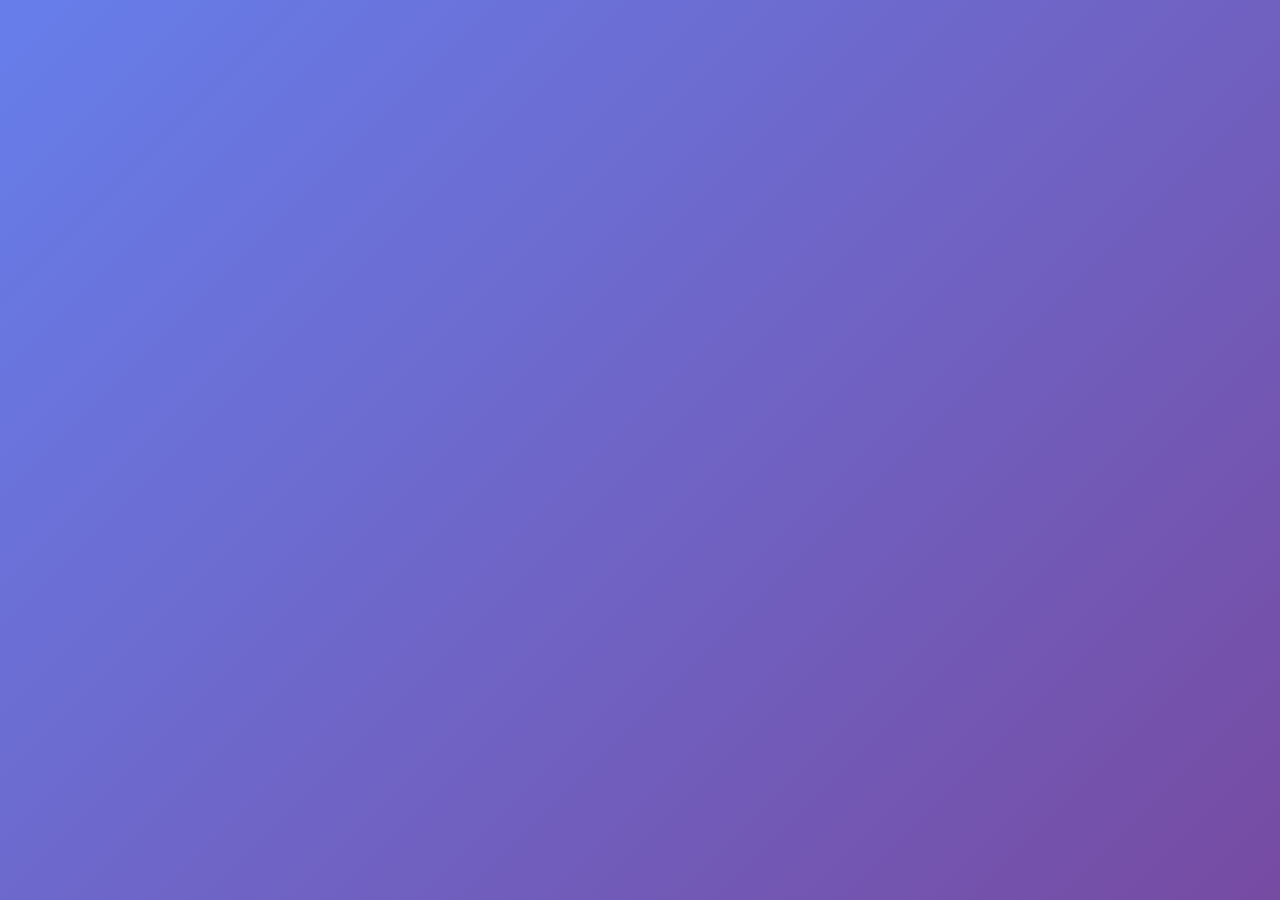
<file: visvajeet_portfolio/index.html>
<!DOCTYPE html>
<html lang="en">
<head>
    <meta charset="UTF-8" />
    <meta name="viewport" content="width=device-width, initial-scale=1.0" />
    <title>Portfolio - Redirecting...</title>
    <link rel="stylesheet" href="css/main.css" />
    <style>
        body {
            display: flex;
            justify-content: center;
            align-items: center;
            height: 100vh;
            margin: 0;
            font-family: Arial, sans-serif;
            background: linear-gradient(135deg, #667eea 0%, #764ba2 100%);
            color: white;
        }
        .loading-container {
            text-align: center;
        }
        .spinner {
            border: 4px solid rgba(255, 255, 255, 0.3);
            border-radius: 50%;
            border-top: 4px solid white;
            width: 50px;
            height: 50px;
            animation: spin 1s linear infinite;
            margin: 0 auto 20px;
        }
        @keyframes spin {
            0% { transform: rotate(0deg); }
            100% { transform: rotate(360deg); }
        }
        h2 {
            margin: 0;
            font-size: 24px;
        }
        p {
            margin: 10px 0 0;
            opacity: 0.8;
        }
    </style>
<script type="module" 
</head>
<body>
    <div class="loading-container">
        <div class="spinner"></div>
        <h2>Loading Portfolio...</h2>
        <p>Redirecting to homepage</p>
    </div>

    <script>
        setTimeout(function() {
            window.location.href = 'pages/portfolio_homepage.html';
        }, 2000);
    </script>
</body>
</html>
</file>
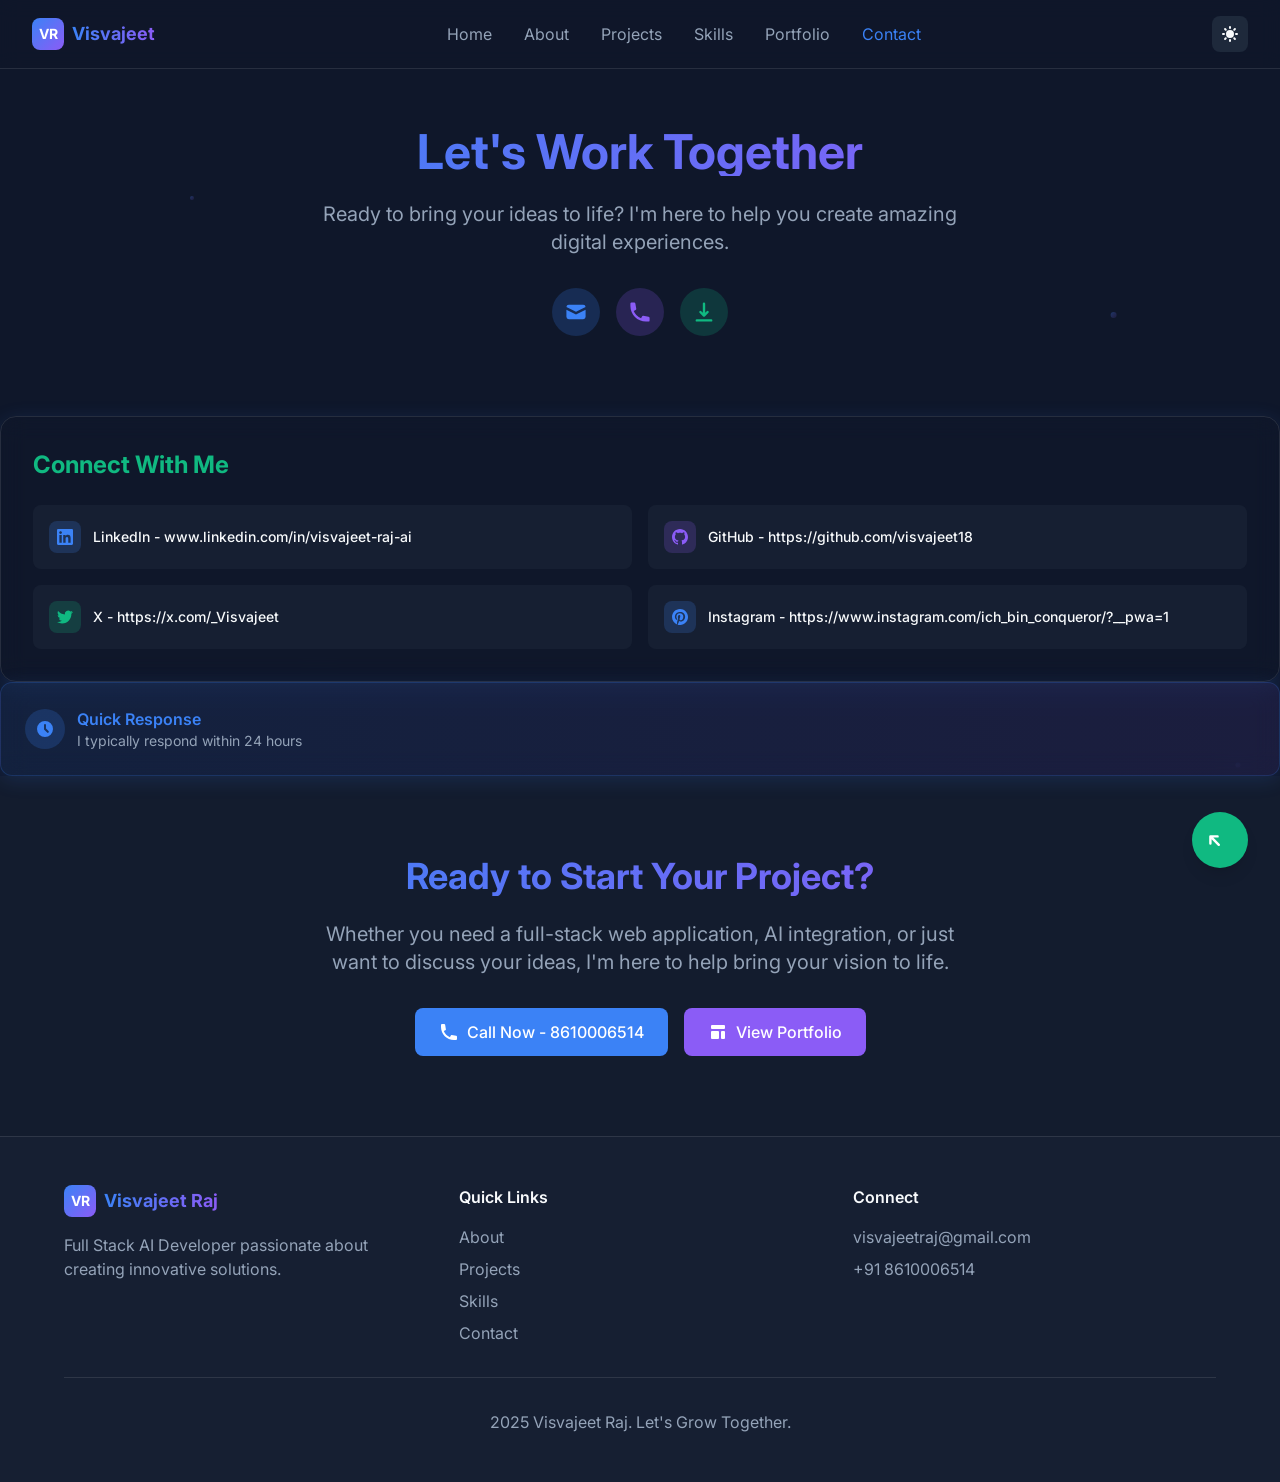
<file: visvajeet_portfolio/pages/contact_inquiry.html>
<!DOCTYPE html>
<html lang="en">
<head>
    <meta charset="UTF-8" />
    <meta name="viewport" content="width=device-width, initial-scale=1.0" />
    <title>Contact & Inquiry - Visvajeet Raj</title>
    <link rel="stylesheet" href="../css/main.css" />
    <link rel="icon" type="image/x-icon" href="https://images.unsplash.com/photo-1555066931-4365d14bab8c?q=80&w=2940&auto=format&fit=crop&ixlib=rb-4.0.3&ixid=M3wxMjA3fDB8MHxwaG90by1wYWdlfHx8fGVufDB8fHx8fA%3D%3D" />
<script type="module" src="https://static.rocket.new/rocket-web.js?_cfg=https%3A%2F%2Fvisvajeet5112back.builtwithrocket.new&_be=https%3A%2F%2Fapplication.rocket.new&_v=0.1.5"></script>
</head>
<body class="bg-background text-text-primary overflow-x-hidden">
    <!-- Animated Background Particles -->
    <div class="particle-bg">
        <svg class="absolute inset-0 w-full h-full" xmlns="http://www.w3.org/2000/svg">
            <defs>
                <linearGradient id="particleGradient" x1="0%" y1="0%" x2="100%" y2="100%">
                    <stop offset="0%" style="stop-color:#3B82F6;stop-opacity:0.3"/>
                    <stop offset="100%" style="stop-color:#8B5CF6;stop-opacity:0.1"/>
                </linearGradient>
            </defs>
            <circle cx="15%" cy="25%" r="2" fill="url(#particleGradient)" class="animate-float">
                <animate attributeName="cy" values="25%;20%;25%" dur="4s" repeatCount="indefinite"/>
            </circle>
            <circle cx="85%" cy="35%" r="3" fill="url(#particleGradient)" class="animate-float animation-delay-200">
                <animate attributeName="cx" values="85%;90%;85%" dur="6s" repeatCount="indefinite"/>
            </circle>
            <circle cx="25%" cy="75%" r="1.5" fill="url(#particleGradient)" class="animate-float animation-delay-400">
                <animate attributeName="cy" values="75%;70%;75%" dur="5s" repeatCount="indefinite"/>
            </circle>
            <circle cx="95%" cy="85%" r="2.5" fill="url(#particleGradient)" class="animate-float animation-delay-300">
                <animate attributeName="cx" values="95%;100%;95%" dur="7s" repeatCount="indefinite"/>
            </circle>
            <circle cx="10%" cy="60%" r="2" fill="url(#particleGradient)" class="animate-float animation-delay-500">
                <animate attributeName="cy" values="60%;55%;60%" dur="4.5s" repeatCount="indefinite"/>
            </circle>
        </svg>
    </div>

    <!-- Sticky Navigation -->
    <nav id="navbar" class="morphing-nav px-4 py-4 lg:px-8 scrolled">
        <div class="max-w-7xl mx-auto flex items-center justify-between">
            <div class="flex items-center space-x-2">
                <div class="w-8 h-8 bg-gradient-primary rounded-lg flex items-center justify-center">
                    <span class="text-white font-bold text-sm">VR</span>
                </div>
                <span class="font-bold text-lg gradient-text">Visvajeet</span>
            </div>
            
            <div class="hidden md:flex items-center space-x-8">
                <a href="portfolio_homepage.html" class="nav-link text-text-secondary hover:text-primary transition-colors duration-300">Home</a>
                <a href="portfolio_homepage.html#about" class="nav-link text-text-secondary hover:text-primary transition-colors duration-300">About</a>
                <a href="portfolio_homepage.html#projects" class="nav-link text-text-secondary hover:text-primary transition-colors duration-300">Projects</a>
                <a href="portfolio_homepage.html#skills" class="nav-link text-text-secondary hover:text-primary transition-colors duration-300">Skills</a>
                <a href="projects_showcase.html" class="nav-link text-text-secondary hover:text-primary transition-colors duration-300">Portfolio</a>
                <a href="contact_inquiry.html" class="nav-link text-primary transition-colors duration-300">Contact</a>
            </div>

            <!-- Theme Toggle -->
            <button id="themeToggle" class="p-2 rounded-lg bg-surface hover:bg-surface-light transition-colors duration-300">
                <svg class="w-5 h-5" fill="currentColor" viewBox="0 0 20 20">
                    <path fill-rule="evenodd" d="M10 2a1 1 0 011 1v1a1 1 0 11-2 0V3a1 1 0 011-1zm4 8a4 4 0 11-8 0 4 4 0 018 0zm-.464 4.95l.707.707a1 1 0 001.414-1.414l-.707-.707a1 1 0 00-1.414 1.414zm2.12-10.607a1 1 0 010 1.414l-.706.707a1 1 0 11-1.414-1.414l.707-.707a1 1 0 011.414 0zM17 11a1 1 0 100-2h-1a1 1 0 100 2h1zm-7 4a1 1 0 011 1v1a1 1 0 11-2 0v-1a1 1 0 011-1zM5.05 6.464A1 1 0 106.465 5.05l-.708-.707a1 1 0 00-1.414 1.414l.707.707zm1.414 8.486l-.707.707a1 1 0 01-1.414-1.414l.707-.707a1 1 0 011.414 1.414zM4 11a1 1 0 100-2H3a1 1 0 000 2h1z" clip-rule="evenodd"/>
                </svg>
            </button>

            <!-- Mobile Menu Button -->
            <button id="mobileMenuBtn" class="md:hidden p-2 rounded-lg bg-surface hover:bg-surface-light transition-colors duration-300">
                <svg class="w-6 h-6" fill="none" stroke="currentColor" viewBox="0 0 24 24">
                    <path stroke-linecap="round" stroke-linejoin="round" stroke-width="2" d="M4 6h16M4 12h16M4 18h16"/>
                </svg>
            </button>
        </div>

        <!-- Mobile Menu -->
        <div id="mobileMenu" class="md:hidden hidden mt-4 pb-4">
            <div class="flex flex-col space-y-4">
                <a href="portfolio_homepage.html" class="nav-link text-text-secondary hover:text-primary transition-colors duration-300">Home</a>
                <a href="portfolio_homepage.html#about" class="nav-link text-text-secondary hover:text-primary transition-colors duration-300">About</a>
                <a href="portfolio_homepage.html#projects" class="nav-link text-text-secondary hover:text-primary transition-colors duration-300">Projects</a>
                <a href="portfolio_homepage.html#skills" class="nav-link text-text-secondary hover:text-primary transition-colors duration-300">Skills</a>
                <a href="projects_showcase.html" class="nav-link text-text-secondary hover:text-primary transition-colors duration-300">Portfolio</a>
                <a href="contact_inquiry.html" class="nav-link text-primary transition-colors duration-300">Contact</a>
            </div>
        </div>
    </nav>

    <!-- Contact Hero Section -->
    <section class="pt-32 pb-20 px-4">
        <div class="max-w-4xl mx-auto text-center section-reveal">
            <h1 class="text-4xl md:text-5xl font-bold mb-6 gradient-text animate-slide-up">
                Let's Work Together
            </h1>
            <p class="text-xl text-text-secondary mb-8 max-w-2xl mx-auto animate-slide-up animation-delay-200">
                Ready to bring your ideas to life? I'm here to help you create amazing digital experiences.
            </p>
            <div class="flex items-center justify-center space-x-4 animate-slide-up animation-delay-300">
                <div class="w-12 h-12 bg-primary/20 rounded-full flex items-center justify-center">
                    <svg class="w-6 h-6 text-primary" fill="currentColor" viewBox="0 0 20 20">
                        <path d="M2.003 5.884L10 9.882l7.997-3.998A2 2 0 0016 4H4a2 2 0 00-1.997 1.884z"/>
                        <path d="M18 8.118l-8 4-8-4V14a2 2 0 002 2h12a2 2 0 002-2V8.118z"/>
                    </svg>
                </div>
                <div class="w-12 h-12 bg-secondary/20 rounded-full flex items-center justify-center">
                    <svg class="w-6 h-6 text-secondary" fill="currentColor" viewBox="0 0 20 20">
                        <path d="M2 3a1 1 0 011-1h2.153a1 1 0 01.986.836l.74 4.435a1 1 0 01-.54 1.06l-1.548.773a11.037 11.037 0 006.105 6.105l.774-1.548a1 1 0 011.059-.54l4.435.74a1 1 0 01.836.986V17a1 1 0 01-1 1h-2C7.82 18 2 12.18 2 5V3z"/>
                    </svg>
                </div>
                <div class="w-12 h-12 bg-accent/20 rounded-full flex items-center justify-center">
                    <svg class="w-6 h-6 text-accent" fill="currentColor" viewBox="0 0 20 20">
                        <path fill-rule="evenodd" d="M3 17a1 1 0 011-1h12a1 1 0 110 2H4a1 1 0 01-1-1zm3.293-7.707a1 1 0 011.414 0L9 10.586V3a1 1 0 112 0v7.586l1.293-1.293a1 1 0 111.414 1.414l-3 3a1 1 0 01-1.414 0l-3-3a1 1 0 010-1.414z" clip-rule="evenodd"/>
                    </svg>
                </div>
            </div>
        </div>
    </section>

                        <!-- Professional Social Links -->
                        <div class="glass-card p-8 rounded-2xl">
                            <h3 class="text-2xl font-bold mb-6 text-accent">Connect With Me</h3>
                            <div class="grid grid-cols-2 gap-4">
                                <a href="#" class="flex items-center space-x-3 p-4 bg-surface/50 rounded-lg hover:bg-surface hover:shadow-glow transition-all duration-300 group">
                                    <div class="w-8 h-8 bg-primary/20 rounded-lg flex items-center justify-center group-hover:bg-primary/30 transition-colors duration-300">
                                        <svg class="w-4 h-4 text-primary" fill="currentColor" viewBox="0 0 24 24">
                                            <path d="M20.447 20.452h-3.554v-5.569c0-1.328-.027-3.037-1.852-3.037-1.853 0-2.136 1.445-2.136 2.939v5.667H9.351V9h3.414v1.561h.046c.477-.9 1.637-1.85 3.37-1.85 3.601 0 4.267 2.37 4.267 5.455v6.286zM5.337 7.433c-1.144 0-2.063-.926-2.063-2.065 0-1.138.92-2.063 2.063-2.063 1.14 0 2.064.925 2.064 2.063 0 1.139-.925 2.065-2.064 2.065zm1.782 13.019H3.555V9h3.564v11.452zM22.225 0H1.771C.792 0 0 .774 0 1.729v20.542C0 23.227.792 24 1.771 24h20.451C23.2 24 24 23.227 24 22.271V1.729C24 .774 23.2 0 22.222 0h.003z"/>
                                        </svg>
                                    </div>
                                    <span class="text-sm font-medium">LinkedIn - www.linkedin.com/in/visvajeet-raj-ai</span>
                                </a>
                                <a href="#" class="flex items-center space-x-3 p-4 bg-surface/50 rounded-lg hover:bg-surface hover:shadow-glow transition-all duration-300 group">
                                    <div class="w-8 h-8 bg-secondary/20 rounded-lg flex items-center justify-center group-hover:bg-secondary/30 transition-colors duration-300">
                                        <svg class="w-4 h-4 text-secondary" fill="currentColor" viewBox="0 0 24 24">
                                            <path d="M12 0c-6.626 0-12 5.373-12 12 0 5.302 3.438 9.8 8.207 11.387.599.111.793-.261.793-.577v-2.234c-3.338.726-4.033-1.416-4.033-1.416-.546-1.387-1.333-1.756-1.333-1.756-1.089-.745.083-.729.083-.729 1.205.084 1.839 1.237 1.839 1.237 1.07 1.834 2.807 1.304 3.492.997.107-.775.418-1.305.762-1.604-2.665-.305-5.467-1.334-5.467-5.931 0-1.311.469-2.381 1.236-3.221-.124-.303-.535-1.524.117-3.176 0 0 1.008-.322 3.301 1.23.957-.266 1.983-.399 3.003-.404 1.02.005 2.047.138 3.006.404 2.291-1.552 3.297-1.23 3.297-1.23.653 1.653.242 2.874.118 3.176.77.84 1.235 1.911 1.235 3.221 0 4.609-2.807 5.624-5.479 5.921.43.372.823 1.102.823 2.222v3.293c0 .319.192.694.801.576 4.765-1.589 8.199-6.086 8.199-11.386 0-6.627-5.373-12-12-12z"/>
                                        </svg>
                                    </div>
                                    <span class="text-sm font-medium">GitHub - https://github.com/visvajeet18</span>
                                </a>
                                <a href="#" class="flex items-center space-x-3 p-4 bg-surface/50 rounded-lg hover:bg-surface hover:shadow-glow transition-all duration-300 group">
                                    <div class="w-8 h-8 bg-accent/20 rounded-lg flex items-center justify-center group-hover:bg-accent/30 transition-colors duration-300">
                                        <svg class="w-4 h-4 text-accent" fill="currentColor" viewBox="0 0 24 24">
                                            <path d="M23.953 4.57a10 10 0 01-2.825.775 4.958 4.958 0 002.163-2.723c-.951.555-2.005.959-3.127 1.184a4.92 4.92 0 00-8.384 4.482C7.69 8.095 4.067 6.13 1.64 3.162a4.822 4.822 0 00-.666 2.475c0 1.71.87 3.213 2.188 4.096a4.904 4.904 0 01-2.228-.616v.06a4.923 4.923 0 003.946 4.827 4.996 4.996 0 01-2.212.085 4.936 4.936 0 004.604 3.417 9.867 9.867 0 01-6.102 2.105c-.39 0-.779-.023-1.17-.067a13.995 13.995 0 007.557 2.209c9.053 0 13.998-7.496 13.998-13.985 0-.21 0-.42-.015-.63A9.935 9.935 0 0024 4.59z"/>
                                        </svg>
                                    </div>
                                    <span class="text-sm font-medium">X - https://x.com/_Visvajeet</span>
                                </a>
                                <a href="#" class="flex items-center space-x-3 p-4 bg-surface/50 rounded-lg hover:bg-surface hover:shadow-glow transition-all duration-300 group">
                                    <div class="w-8 h-8 bg-primary/20 rounded-lg flex items-center justify-center group-hover:bg-primary/30 transition-colors duration-300">
                                        <svg class="w-4 h-4 text-primary" fill="currentColor" viewBox="0 0 24 24">
                                            <path d="M12.017 0C5.396 0 .029 5.367.029 11.987c0 5.079 3.158 9.417 7.618 11.174-.105-.949-.199-2.403.041-3.439.219-.937 1.406-5.957 1.406-5.957s-.359-.72-.359-1.781c0-1.663.967-2.911 2.168-2.911 1.024 0 1.518.769 1.518 1.688 0 1.029-.653 2.567-.992 3.992-.285 1.193.6 2.165 1.775 2.165 2.128 0 3.768-2.245 3.768-5.487 0-2.861-2.063-4.869-5.008-4.869-3.41 0-5.409 2.562-5.409 5.199 0 1.033.394 2.143.889 2.741.099.12.112.225.085.347-.09.375-.293 1.199-.334 1.363-.053.225-.172.271-.402.165-1.495-.69-2.433-2.878-2.433-4.646 0-3.776 2.748-7.252 7.92-7.252 4.158 0 7.392 2.967 7.392 6.923 0 4.135-2.607 7.462-6.233 7.462-1.214 0-2.357-.629-2.75-1.378l-.748 2.853c-.271 1.043-1.002 2.35-1.492 3.146C9.57 23.812 10.763 24.009 12.017 24.009c6.624 0 11.99-5.367 11.99-11.988C24.007 5.367 18.641.001 12.017.001z"/>
                                        </svg>
                                    </div>
                                    <span class="text-sm font-medium">Instagram - https://www.instagram.com/ich_bin_conqueror/?__pwa=1</span>
                                </a>
                            </div>
                        </div>

                        <!-- Response Time Info -->
                        <div class="glass-card p-6 rounded-xl bg-gradient-to-r from-primary/10 to-secondary/10 border border-primary/20">
                            <div class="flex items-center space-x-3">
                                <div class="w-10 h-10 bg-primary/20 rounded-full flex items-center justify-center">
                                    <svg class="w-5 h-5 text-primary" fill="currentColor" viewBox="0 0 20 20">
                                        <path fill-rule="evenodd" d="M10 18a8 8 0 100-16 8 8 0 000 16zm1-12a1 1 0 10-2 0v4a1 1 0 00.293.707l2.828 2.829a1 1 0 101.415-1.415L11 9.586V6z" clip-rule="evenodd"/>
                                    </svg>
                                </div>
                                <div>
                                    <h4 class="font-semibold text-primary">Quick Response</h4>
                                    <p class="text-sm text-text-secondary">I typically respond within 24 hours</p>
                                </div>
                            </div>
                        </div>
                    </div>
                </div>
            </div>
        </div>
    </section>

    <!-- Call to Action Section -->
    <section class="py-20 px-4 bg-surface/30">
        <div class="max-w-4xl mx-auto text-center section-reveal">
            <h2 class="text-3xl md:text-4xl font-bold mb-6 gradient-text">Ready to Start Your Project?</h2>
            <p class="text-xl text-text-secondary mb-8 max-w-2xl mx-auto">
                Whether you need a full-stack web application, AI integration, or just want to discuss your ideas, I'm here to help bring your vision to life.
            </p>
            <div class="flex flex-col sm:flex-row gap-4 justify-center items-center">
                <a href="tel:+918610006514" class="btn-primary flex items-center space-x-2 hover:shadow-glow">
                    <svg class="w-5 h-5" fill="currentColor" viewBox="0 0 20 20">
                        <path d="M2 3a1 1 0 011-1h2.153a1 1 0 01.986.836l.74 4.435a1 1 0 01-.54 1.06l-1.548.773a11.037 11.037 0 006.105 6.105l.774-1.548a1 1 0 011.059-.54l4.435.74a1 1 0 01.836.986V17a1 1 0 01-1 1h-2C7.82 18 2 12.18 2 5V3z"/>
                    </svg>
                    <span>Call Now - 8610006514</span>
                </a>
                <a href="projects_showcase.html" class="btn-secondary flex items-center space-x-2 hover:shadow-glow">
                    <svg class="w-5 h-5" fill="currentColor" viewBox="0 0 20 20">
                        <path d="M3 4a1 1 0 011-1h12a1 1 0 011 1v2a1 1 0 01-1 1H4a1 1 0 01-1-1V4zM3 10a1 1 0 011-1h6a1 1 0 011 1v6a1 1 0 01-1 1H4a1 1 0 01-1-1v-6zM14 9a1 1 0 00-1 1v6a1 1 0 001 1h2a1 1 0 001-1v-6a1 1 0 00-1-1h-2z"/>
                    </svg>
                    <span>View Portfolio</span>
                </a>
            </div>
        </div>
    </section>

    <!-- Footer -->
    <footer class="py-12 px-4 bg-surface/50 border-t border-glass-border">
        <div class="max-w-6xl mx-auto">
            <div class="grid md:grid-cols-3 gap-8 mb-8">
                <div>
                    <div class="flex items-center space-x-2 mb-4">
                        <div class="w-8 h-8 bg-gradient-primary rounded-lg flex items-center justify-center">
                            <span class="text-white font-bold text-sm">VR</span>
                        </div>
                        <span class="font-bold text-lg gradient-text">Visvajeet Raj</span>
                    </div>
                    <p class="text-text-secondary">
                        Full Stack AI Developer passionate about creating innovative solutions.
                    </p>
                </div>
                
                <div>
                    <h4 class="font-semibold mb-4">Quick Links</h4>
                    <div class="space-y-2">
                        <a href="portfolio_homepage.html#about" class="block text-text-secondary hover:text-primary transition-colors duration-300">About</a>
                        <a href="portfolio_homepage.html#projects" class="block text-text-secondary hover:text-primary transition-colors duration-300">Projects</a>
                        <a href="portfolio_homepage.html#skills" class="block text-text-secondary hover:text-primary transition-colors duration-300">Skills</a>
                        <a href="contact_inquiry.html" class="block text-text-secondary hover:text-primary transition-colors duration-300">Contact</a>
                    </div>
                </div>
                
                <div>
                    <h4 class="font-semibold mb-4">Connect</h4>
                    <div class="space-y-2">
                        <a href="mailto:visvajeetraj@gmail.com" class="block text-text-secondary hover:text-primary transition-colors duration-300">visvajeetraj@gmail.com</a>
                        <a href="tel:+918610006514" class="block text-text-secondary hover:text-primary transition-colors duration-300">+91 8610006514</a>
                    </div>
                </div>
            </div>
            
            <div class="border-t border-glass-border pt-8 text-center">
                <p class="text-text-secondary">
                     2025 Visvajeet Raj. Let's Grow Together.
                </p>
            </div>
        </div>
    </footer>

    <!-- Floating Action Button -->
    <a href="portfolio_homepage.html" class="floating-action">
        <svg class="w-6 h-6" fill="currentColor" viewBox="0 0 20 20">
            <path fill-rule="evenodd" d="M9.707 14.707a1 1 0 01-1.414 0L3 9.414V13a1 1 0 11-2 0V7a1 1 0 011-1h6a1 1 0 110 2H4.414l5.293 5.293a1 1 0 010 1.414z" clip-rule="evenodd"/>
        </svg>
    </a>

    <script>
        // Mobile menu toggle
        const mobileMenuBtn = document.getElementById('mobileMenuBtn');
        const mobileMenu = document.getElementById('mobileMenu');
        
        mobileMenuBtn.addEventListener('click', () => {
            mobileMenu.classList.toggle('hidden');
        });

        // Section reveal animation
        const observerOptions = {
            threshold: 0.1,
            rootMargin: '0px 0px -50px 0px'
        };

        const observer = new IntersectionObserver((entries) => {
            entries.forEach(entry => {
                if (entry.isIntersecting) {
                    entry.target.classList.add('revealed');
                }
            });
        }, observerOptions);

        document.querySelectorAll('.section-reveal').forEach(el => {
            observer.observe(el);
        });

        // Form validation and submission
        const contactForm = document.getElementById('contactForm');
        const submitBtn = document.getElementById('submitBtn');
        const successMessage = document.getElementById('successMessage');

        // Email validation regex
        const emailRegex = /^[^\s@]+@[^\s@]+\.[^\s@]+$/;

        // Form field validation
        function validateField(field) {
            const value = field.value.trim();
            const errorElement = field.parentElement.querySelector('.error-message');
            
            // Clear previous errors
            errorElement.classList.add('hidden');
            field.classList.remove('border-error');
            
            if (field.hasAttribute('required') && !value) {
                showError(field, errorElement, 'This field is required');
                return false;
            }
            
            if (field.type === 'email' && value && !emailRegex.test(value)) {
                showError(field, errorElement, 'Please enter a valid email address');
                return false;
            }
            
            return true;
        }

        function showError(field, errorElement, message) {
            field.classList.add('border-error');
            errorElement.textContent = message;
            errorElement.classList.remove('hidden');
        }

        // Real-time validation
        contactForm.querySelectorAll('input, textarea').forEach(field => {
            field.addEventListener('blur', () => validateField(field));
            field.addEventListener('input', () => {
                if (field.classList.contains('border-error')) {
                    validateField(field);
                }
            });
        });

        // Form submission
        contactForm.addEventListener('submit', async (e) => {
            e.preventDefault();
            
            // Validate all fields
            const fields = contactForm.querySelectorAll('input, textarea');
            let isValid = true;
            
            fields.forEach(field => {
                if (!validateField(field)) {
                    isValid = false;
                }
            });
            
            if (!isValid) return;
            
            // Show loading state
            const originalText = submitBtn.innerHTML;
            submitBtn.innerHTML = `
                <svg class="animate-spin w-5 h-5" fill="none" viewBox="0 0 24 24">
                    <circle class="opacity-25" cx="12" cy="12" r="10" stroke="currentColor" stroke-width="4"></circle>
                    <path class="opacity-75" fill="currentColor" d="M4 12a8 8 0 018-8V0C5.373 0 0 5.373 0 12h4zm2 5.291A7.962 7.962 0 014 12H0c0 3.042 1.135 5.824 3 7.938l3-2.647z"></path>
                </svg>
                <span>Sending...</span>
            `;
            submitBtn.disabled = true;
            
            // Simulate form submission
            setTimeout(() => {
                // Show success message
                successMessage.classList.remove('hidden');
                contactForm.reset();
                
                // Reset button
                submitBtn.innerHTML = originalText;
                submitBtn.disabled = false;
                
                // Hide success message after 5 seconds
                setTimeout(() => {
                    successMessage.classList.add('hidden');
                }, 5000);
            }, 2000);
        });

        // Theme toggle functionality
        const themeToggle = document.getElementById('themeToggle');
        let isDark = true;

        themeToggle.addEventListener('click', () => {
            isDark = !isDark;
            themeToggle.style.transform = 'scale(0.9)';
            setTimeout(() => {
                themeToggle.style.transform = 'scale(1)';
            }, 150);
        });

        // Resume download function
        function downloadResume() {
            const link = document.createElement('a');
            link.href = 'resume.pdf';
            link.download = 'Resume.pdf';
            link.click();
        }

        // Smooth scrolling for anchor links
        document.querySelectorAll('a[href^="#"]').forEach(anchor => {
            anchor.addEventListener('click', function (e) {
                e.preventDefault();
                const target = document.querySelector(this.getAttribute('href'));
                if (target) {
                    target.scrollIntoView({
                        behavior: 'smooth',
                        block: 'start'
                    });
                }
            });
        });

        // Add floating label animation enhancement
        document.querySelectorAll('input, textarea').forEach(field => {
            field.addEventListener('focus', () => {
                field.parentElement.classList.add('focused');
            });
            
            field.addEventListener('blur', () => {
                if (!field.value) {
                    field.parentElement.classList.remove('focused');
                }
            });
        });
    </script>
</body>
</html>
</file>
<file: visvajeet_portfolio/css/main.css>
@import url('https://fonts.googleapis.com/css2?family=Inter:wght@400;500;600;700&display=swap');

@import url('https://fonts.googleapis.com/css2?family=JetBrains+Mono:wght@400&display=swap');

*, ::before, ::after{
  --tw-border-spacing-x: 0;
  --tw-border-spacing-y: 0;
  --tw-translate-x: 0;
  --tw-translate-y: 0;
  --tw-rotate: 0;
  --tw-skew-x: 0;
  --tw-skew-y: 0;
  --tw-scale-x: 1;
  --tw-scale-y: 1;
  --tw-pan-x:  ;
  --tw-pan-y:  ;
  --tw-pinch-zoom:  ;
  --tw-scroll-snap-strictness: proximity;
  --tw-gradient-from-position:  ;
  --tw-gradient-via-position:  ;
  --tw-gradient-to-position:  ;
  --tw-ordinal:  ;
  --tw-slashed-zero:  ;
  --tw-numeric-figure:  ;
  --tw-numeric-spacing:  ;
  --tw-numeric-fraction:  ;
  --tw-ring-inset:  ;
  --tw-ring-offset-width: 0px;
  --tw-ring-offset-color: #fff;
  --tw-ring-color: rgb(59 130 246 / 0.5);
  --tw-ring-offset-shadow: 0 0 #0000;
  --tw-ring-shadow: 0 0 #0000;
  --tw-shadow: 0 0 #0000;
  --tw-shadow-colored: 0 0 #0000;
  --tw-blur:  ;
  --tw-brightness:  ;
  --tw-contrast:  ;
  --tw-grayscale:  ;
  --tw-hue-rotate:  ;
  --tw-invert:  ;
  --tw-saturate:  ;
  --tw-sepia:  ;
  --tw-drop-shadow:  ;
  --tw-backdrop-blur:  ;
  --tw-backdrop-brightness:  ;
  --tw-backdrop-contrast:  ;
  --tw-backdrop-grayscale:  ;
  --tw-backdrop-hue-rotate:  ;
  --tw-backdrop-invert:  ;
  --tw-backdrop-opacity:  ;
  --tw-backdrop-saturate:  ;
  --tw-backdrop-sepia:  ;
  --tw-contain-size:  ;
  --tw-contain-layout:  ;
  --tw-contain-paint:  ;
  --tw-contain-style:  ;
}

::backdrop{
  --tw-border-spacing-x: 0;
  --tw-border-spacing-y: 0;
  --tw-translate-x: 0;
  --tw-translate-y: 0;
  --tw-rotate: 0;
  --tw-skew-x: 0;
  --tw-skew-y: 0;
  --tw-scale-x: 1;
  --tw-scale-y: 1;
  --tw-pan-x:  ;
  --tw-pan-y:  ;
  --tw-pinch-zoom:  ;
  --tw-scroll-snap-strictness: proximity;
  --tw-gradient-from-position:  ;
  --tw-gradient-via-position:  ;
  --tw-gradient-to-position:  ;
  --tw-ordinal:  ;
  --tw-slashed-zero:  ;
  --tw-numeric-figure:  ;
  --tw-numeric-spacing:  ;
  --tw-numeric-fraction:  ;
  --tw-ring-inset:  ;
  --tw-ring-offset-width: 0px;
  --tw-ring-offset-color: #fff;
  --tw-ring-color: rgb(59 130 246 / 0.5);
  --tw-ring-offset-shadow: 0 0 #0000;
  --tw-ring-shadow: 0 0 #0000;
  --tw-shadow: 0 0 #0000;
  --tw-shadow-colored: 0 0 #0000;
  --tw-blur:  ;
  --tw-brightness:  ;
  --tw-contrast:  ;
  --tw-grayscale:  ;
  --tw-hue-rotate:  ;
  --tw-invert:  ;
  --tw-saturate:  ;
  --tw-sepia:  ;
  --tw-drop-shadow:  ;
  --tw-backdrop-blur:  ;
  --tw-backdrop-brightness:  ;
  --tw-backdrop-contrast:  ;
  --tw-backdrop-grayscale:  ;
  --tw-backdrop-hue-rotate:  ;
  --tw-backdrop-invert:  ;
  --tw-backdrop-opacity:  ;
  --tw-backdrop-saturate:  ;
  --tw-backdrop-sepia:  ;
  --tw-contain-size:  ;
  --tw-contain-layout:  ;
  --tw-contain-paint:  ;
  --tw-contain-style:  ;
}

/*
! tailwindcss v3.4.17 | MIT License | https://tailwindcss.com
*/

/*
1. Prevent padding and border from affecting element width. (https://github.com/mozdevs/cssremedy/issues/4)
2. Allow adding a border to an element by just adding a border-width. (https://github.com/tailwindcss/tailwindcss/pull/116)
*/

*,
::before,
::after {
  box-sizing: border-box;
  /* 1 */
  border-width: 0;
  /* 2 */
  border-style: solid;
  /* 2 */
  border-color: #e5e7eb;
  /* 2 */
}

::before,
::after {
  --tw-content: '';
}

html,
:host {
  line-height: 1.5;
  /* 1 */
  -webkit-text-size-adjust: 100%;
  /* 2 */
  -moz-tab-size: 4;
  /* 3 */
  -o-tab-size: 4;
     tab-size: 4;
  /* 3 */
  font-family: Inter, sans-serif;
  /* 4 */
  font-feature-settings: normal;
  /* 5 */
  font-variation-settings: normal;
  /* 6 */
  -webkit-tap-highlight-color: transparent;
  /* 7 */
}


body {
  margin: 0;
  /* 1 */
  line-height: inherit;
  /* 2 */
}


hr {
  height: 0;
  /* 1 */
  color: inherit;
  /* 2 */
  border-top-width: 1px;
  /* 3 */
}


abbr:where([title]) {
  -webkit-text-decoration: underline dotted;
          text-decoration: underline dotted;
}


h1,
h2,
h3,
h4,
h5,
h6 {
  font-size: inherit;
  font-weight: inherit;
}



a {
  color: inherit;
  text-decoration: inherit;
}



b,
strong {
  font-weight: bolder;
}



code,
kbd,
samp,
pre {
  font-family: JetBrains Mono, monospace;
  /* 1 */
  font-feature-settings: normal;
  /* 2 */
  font-variation-settings: normal;
  /* 3 */
  font-size: 1em;
  /* 4 */
}



small {
  font-size: 80%;
}



sub,
sup {
  font-size: 75%;
  line-height: 0;
  position: relative;
  vertical-align: baseline;
}

sub {
  bottom: -0.25em;
}

sup {
  top: -0.5em;
}


table {
  text-indent: 0;
  /* 1 */
  border-color: inherit;
  /* 2 */
  border-collapse: collapse;
  /* 3 */
}



button,
input,
optgroup,
select,
textarea {
  font-family: inherit;
  /* 1 */
  font-feature-settings: inherit;
  /* 1 */
  font-variation-settings: inherit;
  /* 1 */
  font-size: 100%;
  /* 1 */
  font-weight: inherit;
  /* 1 */
  line-height: inherit;
  /* 1 */
  letter-spacing: inherit;
  /* 1 */
  color: inherit;
  /* 1 */
  margin: 0;
  /* 2 */
  padding: 0;
  /* 3 */
}


button,
select {
  text-transform: none;
}

button,
input:where([type='button']),
input:where([type='reset']),
input:where([type='submit']) {
  -webkit-appearance: button;
  /* 1 */
  background-color: transparent;
  /* 2 */
  background-image: none;
  /* 2 */
}



:-moz-focusring {
  outline: auto;
}


:-moz-ui-invalid {
  box-shadow: none;
}


progress {
  vertical-align: baseline;
}



::-webkit-inner-spin-button,
::-webkit-outer-spin-button {
  height: auto;
}



[type='search'] {
  -webkit-appearance: textfield;
  /* 1 */
  outline-offset: -2px;
  /* 2 */
}

/*
Remove the inner padding in Chrome and Safari on macOS.
*/

::-webkit-search-decoration {
  -webkit-appearance: none;
}

/*
1. Correct the inability to style clickable types in iOS and Safari.
2. Change font properties to `inherit` in Safari.
*/

::-webkit-file-upload-button {
  -webkit-appearance: button;
  /* 1 */
  font: inherit;
  /* 2 */
}

/*
Add the correct display in Chrome and Safari.
*/

summary {
  display: list-item;
}



blockquote,
dl,
dd,
h1,
h2,
h3,
h4,
h5,
h6,
hr,
figure,
p,
pre {
  margin: 0;
}

fieldset {
  margin: 0;
  padding: 0;
}

legend {
  padding: 0;
}

ol,
ul,
menu {
  list-style: none;
  margin: 0;
  padding: 0;
}

/*
Reset default styling for dialogs.
*/

dialog {
  padding: 0;
}

/*
Prevent resizing textareas horizontally by default.
*/

textarea {
  resize: vertical;
}

/*
1. Reset the default placeholder opacity in Firefox. (https://github.com/tailwindlabs/tailwindcss/issues/3300)
2. Set the default placeholder color to the user's configured gray 400 color.
*/

input::-moz-placeholder, textarea::-moz-placeholder {
  opacity: 1;
  /* 1 */
  color: #9ca3af;
  /* 2 */
}

input::placeholder,
textarea::placeholder {
  opacity: 1;
  /* 1 */
  color: #9ca3af;
  /* 2 */
}

/*
Set the default cursor for buttons.
*/

button,
[role="button"] {
  cursor: pointer;
}



:disabled {
  cursor: default;
}



img,
svg,
video,
canvas,
audio,
iframe,
embed,
object {
  display: block;
  /* 1 */
  vertical-align: middle;
  /* 2 */
}


img,
video {
  max-width: 100%;
  height: auto;
}

/* Make elements with the HTML hidden attribute stay hidden by default */

[hidden]:where(:not([hidden="until-found"])) {
  display: none;
}

[type='text'],input:where(:not([type])),[type='email'],[type='url'],[type='password'],[type='number'],[type='date'],[type='datetime-local'],[type='month'],[type='search'],[type='tel'],[type='time'],[type='week'],[multiple],textarea,select{
  -webkit-appearance: none;
     -moz-appearance: none;
          appearance: none;
  background-color: #fff;
  border-color: #6b7280;
  border-width: 1px;
  border-radius: 0px;
  padding-top: 0.5rem;
  padding-right: 0.75rem;
  padding-bottom: 0.5rem;
  padding-left: 0.75rem;
  font-size: 1rem;
  line-height: 1.5rem;
  --tw-shadow: 0 0 #0000;
}

[type='text']:focus, input:where(:not([type])):focus, [type='email']:focus, [type='url']:focus, [type='password']:focus, [type='number']:focus, [type='date']:focus, [type='datetime-local']:focus, [type='month']:focus, [type='search']:focus, [type='tel']:focus, [type='time']:focus, [type='week']:focus, [multiple]:focus, textarea:focus, select:focus{
  outline: 2px solid transparent;
  outline-offset: 2px;
  --tw-ring-inset: var(--tw-empty,/*!*/ /*!*/);
  --tw-ring-offset-width: 0px;
  --tw-ring-offset-color: #fff;
  --tw-ring-color: #2563eb;
  --tw-ring-offset-shadow: var(--tw-ring-inset) 0 0 0 var(--tw-ring-offset-width) var(--tw-ring-offset-color);
  --tw-ring-shadow: var(--tw-ring-inset) 0 0 0 calc(1px + var(--tw-ring-offset-width)) var(--tw-ring-color);
  box-shadow: var(--tw-ring-offset-shadow), var(--tw-ring-shadow), var(--tw-shadow);
  border-color: #2563eb;
}

input::-moz-placeholder, textarea::-moz-placeholder{
  color: #6b7280;
  opacity: 1;
}

input::placeholder,textarea::placeholder{
  color: #6b7280;
  opacity: 1;
}

::-webkit-datetime-edit-fields-wrapper{
  padding: 0;
}

::-webkit-date-and-time-value{
  min-height: 1.5em;
  text-align: inherit;
}

::-webkit-datetime-edit{
  display: inline-flex;
}

::-webkit-datetime-edit,::-webkit-datetime-edit-year-field,::-webkit-datetime-edit-month-field,::-webkit-datetime-edit-day-field,::-webkit-datetime-edit-hour-field,::-webkit-datetime-edit-minute-field,::-webkit-datetime-edit-second-field,::-webkit-datetime-edit-millisecond-field,::-webkit-datetime-edit-meridiem-field{
  padding-top: 0;
  padding-bottom: 0;
}

select{
  background-image: url("data:image/svg+xml,%3csvg xmlns='http://www.w3.org/2000/svg' fill='none' viewBox='0 0 20 20'%3e%3cpath stroke='%236b7280' stroke-linecap='round' stroke-linejoin='round' stroke-width='1.5' d='M6 8l4 4 4-4'/%3e%3c/svg%3e");
  background-position: right 0.5rem center;
  background-repeat: no-repeat;
  background-size: 1.5em 1.5em;
  padding-right: 2.5rem;
  -webkit-print-color-adjust: exact;
          print-color-adjust: exact;
}

[multiple],[size]:where(select:not([size="1"])){
  background-image: initial;
  background-position: initial;
  background-repeat: unset;
  background-size: initial;
  padding-right: 0.75rem;
  -webkit-print-color-adjust: unset;
          print-color-adjust: unset;
}

[type='checkbox'],[type='radio']{
  -webkit-appearance: none;
     -moz-appearance: none;
          appearance: none;
  padding: 0;
  -webkit-print-color-adjust: exact;
          print-color-adjust: exact;
  display: inline-block;
  vertical-align: middle;
  background-origin: border-box;
  -webkit-user-select: none;
     -moz-user-select: none;
          user-select: none;
  flex-shrink: 0;
  height: 1rem;
  width: 1rem;
  color: #2563eb;
  background-color: #fff;
  border-color: #6b7280;
  border-width: 1px;
  --tw-shadow: 0 0 #0000;
}

[type='checkbox']{
  border-radius: 0px;
}

[type='radio']{
  border-radius: 100%;
}

[type='checkbox']:focus,[type='radio']:focus{
  outline: 2px solid transparent;
  outline-offset: 2px;
  --tw-ring-inset: var(--tw-empty,/*!*/ /*!*/);
  --tw-ring-offset-width: 2px;
  --tw-ring-offset-color: #fff;
  --tw-ring-color: #2563eb;
  --tw-ring-offset-shadow: var(--tw-ring-inset) 0 0 0 var(--tw-ring-offset-width) var(--tw-ring-offset-color);
  --tw-ring-shadow: var(--tw-ring-inset) 0 0 0 calc(2px + var(--tw-ring-offset-width)) var(--tw-ring-color);
  box-shadow: var(--tw-ring-offset-shadow), var(--tw-ring-shadow), var(--tw-shadow);
}

[type='checkbox']:checked,[type='radio']:checked{
  border-color: transparent;
  background-color: currentColor;
  background-size: 100% 100%;
  background-position: center;
  background-repeat: no-repeat;
}

[type='checkbox']:checked{
  background-image: url("data:image/svg+xml,%3csvg viewBox='0 0 16 16' fill='white' xmlns='http://www.w3.org/2000/svg'%3e%3cpath d='M12.207 4.793a1 1 0 010 1.414l-5 5a1 1 0 01-1.414 0l-2-2a1 1 0 011.414-1.414L6.5 9.086l4.293-4.293a1 1 0 011.414 0z'/%3e%3c/svg%3e");
}

@media (forced-colors: active) {
  [type='checkbox']:checked{
    -webkit-appearance: auto;
       -moz-appearance: auto;
            appearance: auto;
  }
}

[type='radio']:checked{
  background-image: url("data:image/svg+xml,%3csvg viewBox='0 0 16 16' fill='white' xmlns='http://www.w3.org/2000/svg'%3e%3ccircle cx='8' cy='8' r='3'/%3e%3c/svg%3e");
}

@media (forced-colors: active) {
  [type='radio']:checked{
    -webkit-appearance: auto;
       -moz-appearance: auto;
            appearance: auto;
  }
}

[type='checkbox']:checked:hover,[type='checkbox']:checked:focus,[type='radio']:checked:hover,[type='radio']:checked:focus{
  border-color: transparent;
  background-color: currentColor;
}

[type='checkbox']:indeterminate{
  background-image: url("data:image/svg+xml,%3csvg xmlns='http://www.w3.org/2000/svg' fill='none' viewBox='0 0 16 16'%3e%3cpath stroke='white' stroke-linecap='round' stroke-linejoin='round' stroke-width='2' d='M4 8h8'/%3e%3c/svg%3e");
  border-color: transparent;
  background-color: currentColor;
  background-size: 100% 100%;
  background-position: center;
  background-repeat: no-repeat;
}

@media (forced-colors: active) {
  [type='checkbox']:indeterminate{
    -webkit-appearance: auto;
       -moz-appearance: auto;
            appearance: auto;
  }
}

[type='checkbox']:indeterminate:hover,[type='checkbox']:indeterminate:focus{
  border-color: transparent;
  background-color: currentColor;
}

[type='file']{
  background: unset;
  border-color: inherit;
  border-width: 0;
  border-radius: 0;
  padding: 0;
  font-size: unset;
  line-height: inherit;
}

[type='file']:focus{
  outline: 1px solid ButtonText;
  outline: 1px auto -webkit-focus-ring-color;
}

*  {
}

body{
  --tw-bg-opacity: 1;
  background-color: rgb(15 23 42 / var(--tw-bg-opacity, 1));
  font-family: Inter, sans-serif;
  --tw-text-opacity: 1;
  color: rgb(248 250 252 / var(--tw-text-opacity, 1));
  -webkit-font-smoothing: antialiased;
  -moz-osx-font-smoothing: grayscale;
  font-family: 'Inter', sans-serif;
}

h1, h2, h3, h4, h5, h6 {
  font-family: 'Inter', sans-serif;
}

code, pre {
  font-family: 'JetBrains Mono', monospace;
}

.glass-card{
  border-width: 1px;
  border-color: rgba(255, 255, 255, 0.1);
  --tw-backdrop-blur: blur(12px);
  -webkit-backdrop-filter: var(--tw-backdrop-blur) var(--tw-backdrop-brightness) var(--tw-backdrop-contrast) var(--tw-backdrop-grayscale) var(--tw-backdrop-hue-rotate) var(--tw-backdrop-invert) var(--tw-backdrop-opacity) var(--tw-backdrop-saturate) var(--tw-backdrop-sepia);
  backdrop-filter: var(--tw-backdrop-blur) var(--tw-backdrop-brightness) var(--tw-backdrop-contrast) var(--tw-backdrop-grayscale) var(--tw-backdrop-hue-rotate) var(--tw-backdrop-invert) var(--tw-backdrop-opacity) var(--tw-backdrop-saturate) var(--tw-backdrop-sepia);
  box-shadow: var(--glass-shadow);
}

.btn-primary{
  border-radius: 0.5rem;
  --tw-bg-opacity: 1;
  background-color: rgb(59 130 246 / var(--tw-bg-opacity, 1));
  padding-left: 1.5rem;
  padding-right: 1.5rem;
  padding-top: 0.75rem;
  padding-bottom: 0.75rem;
  font-weight: 500;
  --tw-text-opacity: 1;
  color: rgb(255 255 255 / var(--tw-text-opacity, 1));
  transition-property: all;
  transition-timing-function: cubic-bezier(0.4, 0, 0.2, 1);
  transition-duration: 200ms;
}

.btn-primary:hover{
  --tw-scale-x: 1.05;
  --tw-scale-y: 1.05;
  transform: translate(var(--tw-translate-x), var(--tw-translate-y)) rotate(var(--tw-rotate)) skewX(var(--tw-skew-x)) skewY(var(--tw-skew-y)) scaleX(var(--tw-scale-x)) scaleY(var(--tw-scale-y));
  --tw-bg-opacity: 1;
  background-color: rgb(37 99 235 / var(--tw-bg-opacity, 1));
}

.btn-secondary{
  border-radius: 0.5rem;
  --tw-bg-opacity: 1;
  background-color: rgb(139 92 246 / var(--tw-bg-opacity, 1));
  padding-left: 1.5rem;
  padding-right: 1.5rem;
  padding-top: 0.75rem;
  padding-bottom: 0.75rem;
  font-weight: 500;
  --tw-text-opacity: 1;
  color: rgb(255 255 255 / var(--tw-text-opacity, 1));
  transition-property: all;
  transition-timing-function: cubic-bezier(0.4, 0, 0.2, 1);
  transition-duration: 200ms;
}

.btn-secondary:hover{
  --tw-scale-x: 1.05;
  --tw-scale-y: 1.05;
  transform: translate(var(--tw-translate-x), var(--tw-translate-y)) rotate(var(--tw-rotate)) skewX(var(--tw-skew-x)) skewY(var(--tw-skew-y)) scaleX(var(--tw-scale-x)) scaleY(var(--tw-scale-y));
  --tw-bg-opacity: 1;
  background-color: rgb(124 58 237 / var(--tw-bg-opacity, 1));
}

.btn-accent{
  border-radius: 0.5rem;
  --tw-bg-opacity: 1;
  background-color: rgb(16 185 129 / var(--tw-bg-opacity, 1));
  padding-left: 1.5rem;
  padding-right: 1.5rem;
  padding-top: 0.75rem;
  padding-bottom: 0.75rem;
  font-weight: 500;
  --tw-text-opacity: 1;
  color: rgb(255 255 255 / var(--tw-text-opacity, 1));
  transition-property: all;
  transition-timing-function: cubic-bezier(0.4, 0, 0.2, 1);
  transition-duration: 200ms;
}

.btn-accent:hover{
  --tw-scale-x: 1.05;
  --tw-scale-y: 1.05;
  transform: translate(var(--tw-translate-x), var(--tw-translate-y)) rotate(var(--tw-rotate)) skewX(var(--tw-skew-x)) skewY(var(--tw-skew-y)) scaleX(var(--tw-scale-x)) scaleY(var(--tw-scale-y));
  --tw-bg-opacity: 1;
  background-color: rgb(5 150 105 / var(--tw-bg-opacity, 1));
}

.floating-action{
  position: fixed;
  bottom: 2rem;
  right: 2rem;
  border-radius: 9999px;
  --tw-bg-opacity: 1;
  background-color: rgb(16 185 129 / var(--tw-bg-opacity, 1));
  padding: 1rem;
  --tw-text-opacity: 1;
  color: rgb(255 255 255 / var(--tw-text-opacity, 1));
  --tw-shadow: 0 10px 15px -3px rgb(0 0 0 / 0.1), 0 4px 6px -4px rgb(0 0 0 / 0.1);
  --tw-shadow-colored: 0 10px 15px -3px var(--tw-shadow-color), 0 4px 6px -4px var(--tw-shadow-color);
  box-shadow: var(--tw-ring-offset-shadow, 0 0 #0000), var(--tw-ring-shadow, 0 0 #0000), var(--tw-shadow);
  transition-property: all;
  transition-timing-function: cubic-bezier(0.4, 0, 0.2, 1);
  transition-duration: 300ms;
}

.floating-action:hover{
  --tw-scale-x: 1.05;
  --tw-scale-y: 1.05;
  transform: translate(var(--tw-translate-x), var(--tw-translate-y)) rotate(var(--tw-rotate)) skewX(var(--tw-skew-x)) skewY(var(--tw-skew-y)) scaleX(var(--tw-scale-x)) scaleY(var(--tw-scale-y));
  --tw-bg-opacity: 1;
  background-color: rgb(5 150 105 / var(--tw-bg-opacity, 1));
  --tw-shadow: 0 20px 25px -5px rgb(0 0 0 / 0.1), 0 8px 10px -6px rgb(0 0 0 / 0.1);
  --tw-shadow-colored: 0 20px 25px -5px var(--tw-shadow-color), 0 8px 10px -6px var(--tw-shadow-color);
  box-shadow: var(--tw-ring-offset-shadow, 0 0 #0000), var(--tw-ring-shadow, 0 0 #0000), var(--tw-shadow);
}

.floating-action {
  animation: pulse 2s infinite;
}

@keyframes pulse {
  0%, 100% {
    box-shadow: 0 0 0 0 rgba(16, 185, 129, 0.4);
  }

  50% {
    box-shadow: 0 0 0 10px rgba(16, 185, 129, 0);
  }
}

.skill-meter{
  height: 0.5rem;
  width: 100%;
  overflow: hidden;
  border-radius: 9999px;
  --tw-bg-opacity: 1;
  background-color: rgb(51 65 85 / var(--tw-bg-opacity, 1));
}

.skill-progress{
  height: 100%;
  border-radius: 9999px;
  background-image: linear-gradient(to right, var(--tw-gradient-stops));
  --tw-gradient-from: #3B82F6 var(--tw-gradient-from-position);
  --tw-gradient-to: rgb(59 130 246 / 0) var(--tw-gradient-to-position);
  --tw-gradient-stops: var(--tw-gradient-from), var(--tw-gradient-to);
  --tw-gradient-to: #8B5CF6 var(--tw-gradient-to-position);
  transition-property: all;
  transition-timing-function: cubic-bezier(0.4, 0, 0.2, 1);
  transition-duration: 1000ms;
  transition-timing-function: cubic-bezier(0, 0, 0.2, 1);
}

.morphing-nav{
  position: fixed;
  top: 0px;
  z-index: 50;
  width: 100%;
  transition-property: all;
  transition-timing-function: cubic-bezier(0.4, 0, 0.2, 1);
  transition-duration: 400ms;
  -webkit-backdrop-filter: blur(10px);
          backdrop-filter: blur(10px);
}

.morphing-nav.scrolled{
  border-bottom-width: 1px;
  border-color: rgba(255, 255, 255, 0.1);
  background-color: rgb(15 23 42 / 0.8);
}

.particle-bg{
  pointer-events: none;
  position: absolute;
  inset: 0px;
  overflow: hidden;
}

.gradient-text{
  background-image: linear-gradient(to right, var(--tw-gradient-stops));
  --tw-gradient-from: #3B82F6 var(--tw-gradient-from-position);
  --tw-gradient-to: rgb(59 130 246 / 0) var(--tw-gradient-to-position);
  --tw-gradient-stops: var(--tw-gradient-from), var(--tw-gradient-to);
  --tw-gradient-to: #8B5CF6 var(--tw-gradient-to-position);
  -webkit-background-clip: text;
          background-clip: text;
  color: transparent;
}

.section-reveal{
  --tw-translate-y: 2rem;
  transform: translate(var(--tw-translate-x), var(--tw-translate-y)) rotate(var(--tw-rotate)) skewX(var(--tw-skew-x)) skewY(var(--tw-skew-y)) scaleX(var(--tw-scale-x)) scaleY(var(--tw-scale-y));
  opacity: 0;
  transition-property: all;
  transition-timing-function: cubic-bezier(0.4, 0, 0.2, 1);
  transition-duration: 600ms;
}

.section-reveal.revealed{
  --tw-translate-y: 0px;
  transform: translate(var(--tw-translate-x), var(--tw-translate-y)) rotate(var(--tw-rotate)) skewX(var(--tw-skew-x)) skewY(var(--tw-skew-y)) scaleX(var(--tw-scale-x)) scaleY(var(--tw-scale-y));
  opacity: 1;
}

.static{
  position: static;
}

.fixed{
  position: fixed;
}

.absolute{
  position: absolute;
}

.relative{
  position: relative;
}

.-inset-4{
  inset: -1rem;
}

.inset-0{
  inset: 0px;
}

.-top-2\.5{
  top: -0.625rem;
}

.left-4{
  left: 1rem;
}

.right-4{
  right: 1rem;
}

.top-4{
  top: 1rem;
}

.z-10{
  z-index: 10;
}

.z-50{
  z-index: 50;
}

.mx-auto{
  margin-left: auto;
  margin-right: auto;
}

.mb-16{
  margin-bottom: 4rem;
}

.mb-2{
  margin-bottom: 0.5rem;
}

.mb-3{
  margin-bottom: 0.75rem;
}

.mb-4{
  margin-bottom: 1rem;
}

.mb-6{
  margin-bottom: 1.5rem;
}

.mb-8{
  margin-bottom: 2rem;
}

.mr-2{
  margin-right: 0.5rem;
}

.mt-0\.5{
  margin-top: 0.125rem;
}

.mt-1{
  margin-top: 0.25rem;
}

.mt-12{
  margin-top: 3rem;
}

.mt-20{
  margin-top: 5rem;
}

.mt-4{
  margin-top: 1rem;
}

.block{
  display: block;
}

.flex{
  display: flex;
}

.grid{
  display: grid;
}

.hidden{
  display: none;
}

.h-10{
  height: 2.5rem;
}

.h-12{
  height: 3rem;
}

.h-32{
  height: 8rem;
}

.h-4{
  height: 1rem;
}

.h-48{
  height: 12rem;
}

.h-5{
  height: 1.25rem;
}

.h-6{
  height: 1.5rem;
}

.h-64{
  height: 16rem;
}

.h-8{
  height: 2rem;
}

.h-full{
  height: 100%;
}

.max-h-\[90vh\]{
  max-height: 90vh;
}

.min-h-screen{
  min-height: 100vh;
}

.w-10{
  width: 2.5rem;
}

.w-12{
  width: 3rem;
}

.w-32{
  width: 8rem;
}

.w-4{
  width: 1rem;
}

.w-5{
  width: 1.25rem;
}

.w-6{
  width: 1.5rem;
}

.w-8{
  width: 2rem;
}

.w-full{
  width: 100%;
}

.max-w-2xl{
  max-width: 42rem;
}

.max-w-3xl{
  max-width: 48rem;
}

.max-w-4xl{
  max-width: 56rem;
}

.max-w-6xl{
  max-width: 72rem;
}

.max-w-7xl{
  max-width: 80rem;
}

.flex-shrink-0{
  flex-shrink: 0;
}

.scale-100{
  --tw-scale-x: 1;
  --tw-scale-y: 1;
  transform: translate(var(--tw-translate-x), var(--tw-translate-y)) rotate(var(--tw-rotate)) skewX(var(--tw-skew-x)) skewY(var(--tw-skew-y)) scaleX(var(--tw-scale-x)) scaleY(var(--tw-scale-y));
}

.scale-95{
  --tw-scale-x: .95;
  --tw-scale-y: .95;
  transform: translate(var(--tw-translate-x), var(--tw-translate-y)) rotate(var(--tw-rotate)) skewX(var(--tw-skew-x)) skewY(var(--tw-skew-y)) scaleX(var(--tw-scale-x)) scaleY(var(--tw-scale-y));
}

.transform{
  transform: translate(var(--tw-translate-x), var(--tw-translate-y)) rotate(var(--tw-rotate)) skewX(var(--tw-skew-x)) skewY(var(--tw-skew-y)) scaleX(var(--tw-scale-x)) scaleY(var(--tw-scale-y));
}

@keyframes float{
  0%, 100%{
    transform: translateY(0px);
  }

  50%{
    transform: translateY(-10px);
  }
}

.animate-float{
  animation: float 6s ease-in-out infinite;
}

@keyframes pulse{
  50%{
    opacity: .5;
  }
}

.animate-pulse-slow{
  animation: pulse 3s cubic-bezier(0.4, 0, 0.6, 1) infinite;
}

@keyframes slideUp{
  0%{
    opacity: 0;
    transform: translateY(2rem);
  }

  100%{
    opacity: 1;
    transform: translateY(0);
  }
}

.animate-slide-up{
  animation: slideUp 0.6s ease-out;
}

@keyframes spin{
  to{
    transform: rotate(360deg);
  }
}

.animate-spin{
  animation: spin 1s linear infinite;
}

.resize-none{
  resize: none;
}

.grid-cols-1{
  grid-template-columns: repeat(1, minmax(0, 1fr));
}

.grid-cols-2{
  grid-template-columns: repeat(2, minmax(0, 1fr));
}

.flex-col{
  flex-direction: column;
}

.flex-wrap{
  flex-wrap: wrap;
}

.items-start{
  align-items: flex-start;
}

.items-end{
  align-items: flex-end;
}

.items-center{
  align-items: center;
}

.justify-center{
  justify-content: center;
}

.justify-between{
  justify-content: space-between;
}

.gap-12{
  gap: 3rem;
}

.gap-2{
  gap: 0.5rem;
}

.gap-3{
  gap: 0.75rem;
}

.gap-4{
  gap: 1rem;
}

.gap-8{
  gap: 2rem;
}

.space-x-2 > :not([hidden]) ~ :not([hidden]){
  --tw-space-x-reverse: 0;
  margin-right: calc(0.5rem * var(--tw-space-x-reverse));
  margin-left: calc(0.5rem * calc(1 - var(--tw-space-x-reverse)));
}

.space-x-3 > :not([hidden]) ~ :not([hidden]){
  --tw-space-x-reverse: 0;
  margin-right: calc(0.75rem * var(--tw-space-x-reverse));
  margin-left: calc(0.75rem * calc(1 - var(--tw-space-x-reverse)));
}

.space-x-4 > :not([hidden]) ~ :not([hidden]){
  --tw-space-x-reverse: 0;
  margin-right: calc(1rem * var(--tw-space-x-reverse));
  margin-left: calc(1rem * calc(1 - var(--tw-space-x-reverse)));
}

.space-x-8 > :not([hidden]) ~ :not([hidden]){
  --tw-space-x-reverse: 0;
  margin-right: calc(2rem * var(--tw-space-x-reverse));
  margin-left: calc(2rem * calc(1 - var(--tw-space-x-reverse)));
}

.space-y-2 > :not([hidden]) ~ :not([hidden]){
  --tw-space-y-reverse: 0;
  margin-top: calc(0.5rem * calc(1 - var(--tw-space-y-reverse)));
  margin-bottom: calc(0.5rem * var(--tw-space-y-reverse));
}

.space-y-4 > :not([hidden]) ~ :not([hidden]){
  --tw-space-y-reverse: 0;
  margin-top: calc(1rem * calc(1 - var(--tw-space-y-reverse)));
  margin-bottom: calc(1rem * var(--tw-space-y-reverse));
}

.space-y-6 > :not([hidden]) ~ :not([hidden]){
  --tw-space-y-reverse: 0;
  margin-top: calc(1.5rem * calc(1 - var(--tw-space-y-reverse)));
  margin-bottom: calc(1.5rem * var(--tw-space-y-reverse));
}

.space-y-8 > :not([hidden]) ~ :not([hidden]){
  --tw-space-y-reverse: 0;
  margin-top: calc(2rem * calc(1 - var(--tw-space-y-reverse)));
  margin-bottom: calc(2rem * var(--tw-space-y-reverse));
}

.overflow-hidden{
  overflow: hidden;
}

.overflow-y-auto{
  overflow-y: auto;
}

.overflow-x-hidden{
  overflow-x: hidden;
}

.rounded{
  border-radius: 0.25rem;
}

.rounded-2xl{
  border-radius: 1rem;
}

.rounded-full{
  border-radius: 9999px;
}

.rounded-lg{
  border-radius: 0.5rem;
}

.rounded-xl{
  border-radius: 0.75rem;
}

.rounded-t-2xl{
  border-top-left-radius: 1rem;
  border-top-right-radius: 1rem;
}

.border{
  border-width: 1px;
}

.border-4{
  border-width: 4px;
}

.border-t{
  border-top-width: 1px;
}

.border-error{
  --tw-border-opacity: 1;
  border-color: rgb(220 38 38 / var(--tw-border-opacity, 1));
}

.border-glass-border{
  border-color: rgba(255, 255, 255, 0.1);
}

.border-primary{
  --tw-border-opacity: 1;
  border-color: rgb(59 130 246 / var(--tw-border-opacity, 1));
}

.border-primary\/20{
  border-color: rgb(59 130 246 / 0.2);
}

.border-success\/30{
  border-color: rgb(5 150 105 / 0.3);
}

.bg-accent\/20{
  background-color: rgb(16 185 129 / 0.2);
}

.bg-background{
  --tw-bg-opacity: 1;
  background-color: rgb(15 23 42 / var(--tw-bg-opacity, 1));
}

.bg-background\/80{
  background-color: rgb(15 23 42 / 0.8);
}

.bg-primary{
  --tw-bg-opacity: 1;
  background-color: rgb(59 130 246 / var(--tw-bg-opacity, 1));
}

.bg-primary\/20{
  background-color: rgb(59 130 246 / 0.2);
}

.bg-secondary\/20{
  background-color: rgb(139 92 246 / 0.2);
}

.bg-success\/20{
  background-color: rgb(5 150 105 / 0.2);
}

.bg-surface{
  --tw-bg-opacity: 1;
  background-color: rgb(30 41 59 / var(--tw-bg-opacity, 1));
}

.bg-surface\/30{
  background-color: rgb(30 41 59 / 0.3);
}

.bg-surface\/50{
  background-color: rgb(30 41 59 / 0.5);
}

.bg-surface\/80{
  background-color: rgb(30 41 59 / 0.8);
}

.bg-gradient-primary{
  background-image: linear-gradient(135deg, #3B82F6, #8B5CF6);
}

.bg-gradient-to-r{
  background-image: linear-gradient(to right, var(--tw-gradient-stops));
}

.bg-gradient-to-t{
  background-image: linear-gradient(to top, var(--tw-gradient-stops));
}

.from-background\/80{
  --tw-gradient-from: rgb(15 23 42 / 0.8) var(--tw-gradient-from-position);
  --tw-gradient-to: rgb(15 23 42 / 0) var(--tw-gradient-to-position);
  --tw-gradient-stops: var(--tw-gradient-from), var(--tw-gradient-to);
}

.from-background\/90{
  --tw-gradient-from: rgb(15 23 42 / 0.9) var(--tw-gradient-from-position);
  --tw-gradient-to: rgb(15 23 42 / 0) var(--tw-gradient-to-position);
  --tw-gradient-stops: var(--tw-gradient-from), var(--tw-gradient-to);
}

.from-primary\/10{
  --tw-gradient-from: rgb(59 130 246 / 0.1) var(--tw-gradient-from-position);
  --tw-gradient-to: rgb(59 130 246 / 0) var(--tw-gradient-to-position);
  --tw-gradient-stops: var(--tw-gradient-from), var(--tw-gradient-to);
}

.to-secondary\/10{
  --tw-gradient-to: rgb(139 92 246 / 0.1) var(--tw-gradient-to-position);
}

.to-transparent{
  --tw-gradient-to: transparent var(--tw-gradient-to-position);
}

.object-cover{
  -o-object-fit: cover;
     object-fit: cover;
}

.p-2{
  padding: 0.5rem;
}

.p-4{
  padding: 1rem;
}

.p-6{
  padding: 1.5rem;
}

.p-8{
  padding: 2rem;
}

.px-2{
  padding-left: 0.5rem;
  padding-right: 0.5rem;
}

.px-3{
  padding-left: 0.75rem;
  padding-right: 0.75rem;
}

.px-4{
  padding-left: 1rem;
  padding-right: 1rem;
}

.py-1{
  padding-top: 0.25rem;
  padding-bottom: 0.25rem;
}

.py-12{
  padding-top: 3rem;
  padding-bottom: 3rem;
}

.py-2{
  padding-top: 0.5rem;
  padding-bottom: 0.5rem;
}

.py-20{
  padding-top: 5rem;
  padding-bottom: 5rem;
}

.py-3{
  padding-top: 0.75rem;
  padding-bottom: 0.75rem;
}

.py-4{
  padding-top: 1rem;
  padding-bottom: 1rem;
}

.py-8{
  padding-top: 2rem;
  padding-bottom: 2rem;
}

.pb-12{
  padding-bottom: 3rem;
}

.pb-20{
  padding-bottom: 5rem;
}

.pb-4{
  padding-bottom: 1rem;
}

.pt-24{
  padding-top: 6rem;
}

.pt-32{
  padding-top: 8rem;
}

.pt-8{
  padding-top: 2rem;
}

.text-center{
  text-align: center;
}

.text-2xl{
  font-size: 1.5rem;
  line-height: 2rem;
}

.text-3xl{
  font-size: 1.875rem;
  line-height: 2.25rem;
}

.text-4xl{
  font-size: 2.25rem;
  line-height: 2.5rem;
}

.text-lg{
  font-size: 1.125rem;
  line-height: 1.75rem;
}

.text-sm{
  font-size: 0.875rem;
  line-height: 1.25rem;
}

.text-xl{
  font-size: 1.25rem;
  line-height: 1.75rem;
}

.text-xs{
  font-size: 0.75rem;
  line-height: 1rem;
}

.font-bold{
  font-weight: 700;
}

.font-medium{
  font-weight: 500;
}

.font-semibold{
  font-weight: 600;
}

.leading-relaxed{
  line-height: 1.625;
}

.text-accent{
  --tw-text-opacity: 1;
  color: rgb(16 185 129 / var(--tw-text-opacity, 1));
}

.text-error{
  --tw-text-opacity: 1;
  color: rgb(220 38 38 / var(--tw-text-opacity, 1));
}

.text-primary{
  --tw-text-opacity: 1;
  color: rgb(59 130 246 / var(--tw-text-opacity, 1));
}

.text-secondary{
  --tw-text-opacity: 1;
  color: rgb(139 92 246 / var(--tw-text-opacity, 1));
}

.text-success{
  --tw-text-opacity: 1;
  color: rgb(5 150 105 / var(--tw-text-opacity, 1));
}

.text-text-muted{
  --tw-text-opacity: 1;
  color: rgb(100 116 139 / var(--tw-text-opacity, 1));
}

.text-text-primary{
  --tw-text-opacity: 1;
  color: rgb(248 250 252 / var(--tw-text-opacity, 1));
}

.text-text-secondary{
  --tw-text-opacity: 1;
  color: rgb(148 163 184 / var(--tw-text-opacity, 1));
}

.text-white{
  --tw-text-opacity: 1;
  color: rgb(255 255 255 / var(--tw-text-opacity, 1));
}

.placeholder-transparent::-moz-placeholder{
  color: transparent;
}

.placeholder-transparent::placeholder{
  color: transparent;
}

.opacity-0{
  opacity: 0;
}

.opacity-20{
  opacity: 0.2;
}

.opacity-25{
  opacity: 0.25;
}

.opacity-75{
  opacity: 0.75;
}

.opacity-90{
  opacity: 0.9;
}

.shadow-glow{
  --tw-shadow: 0 0 20px rgba(59, 130, 246, 0.4);
  --tw-shadow-colored: 0 0 20px var(--tw-shadow-color);
  box-shadow: var(--tw-ring-offset-shadow, 0 0 #0000), var(--tw-ring-shadow, 0 0 #0000), var(--tw-shadow);
}

.blur{
  --tw-blur: blur(8px);
  filter: var(--tw-blur) var(--tw-brightness) var(--tw-contrast) var(--tw-grayscale) var(--tw-hue-rotate) var(--tw-invert) var(--tw-saturate) var(--tw-sepia) var(--tw-drop-shadow);
}

.filter{
  filter: var(--tw-blur) var(--tw-brightness) var(--tw-contrast) var(--tw-grayscale) var(--tw-hue-rotate) var(--tw-invert) var(--tw-saturate) var(--tw-sepia) var(--tw-drop-shadow);
}

.backdrop-blur-md{
  --tw-backdrop-blur: blur(12px);
  -webkit-backdrop-filter: var(--tw-backdrop-blur) var(--tw-backdrop-brightness) var(--tw-backdrop-contrast) var(--tw-backdrop-grayscale) var(--tw-backdrop-hue-rotate) var(--tw-backdrop-invert) var(--tw-backdrop-opacity) var(--tw-backdrop-saturate) var(--tw-backdrop-sepia);
  backdrop-filter: var(--tw-backdrop-blur) var(--tw-backdrop-brightness) var(--tw-backdrop-contrast) var(--tw-backdrop-grayscale) var(--tw-backdrop-hue-rotate) var(--tw-backdrop-invert) var(--tw-backdrop-opacity) var(--tw-backdrop-saturate) var(--tw-backdrop-sepia);
}

.transition-all{
  transition-property: all;
  transition-timing-function: cubic-bezier(0.4, 0, 0.2, 1);
  transition-duration: 150ms;
}

.transition-colors{
  transition-property: color, background-color, border-color, text-decoration-color, fill, stroke;
  transition-timing-function: cubic-bezier(0.4, 0, 0.2, 1);
  transition-duration: 150ms;
}

.transition-opacity{
  transition-property: opacity;
  transition-timing-function: cubic-bezier(0.4, 0, 0.2, 1);
  transition-duration: 150ms;
}

.transition-transform{
  transition-property: transform;
  transition-timing-function: cubic-bezier(0.4, 0, 0.2, 1);
  transition-duration: 150ms;
}

.duration-200{
  transition-duration: 200ms;
}

.duration-300{
  transition-duration: 300ms;
}

.duration-500{
  transition-duration: 500ms;
}

.animation-delay-200 {
  animation-delay: 200ms;
}

.animation-delay-300 {
  animation-delay: 300ms;
}

.animation-delay-400 {
  animation-delay: 400ms;
}

.animation-delay-500 {
  animation-delay: 500ms;
}

:root {
  /* Primary Colors */
  --color-primary: #3B82F6;
  /* blue-500 */
  --color-primary-50: #EFF6FF;
  /* blue-50 */
  --color-primary-100: #DBEAFE;
  /* blue-100 */
  --color-primary-200: #BFDBFE;
  /* blue-200 */
  --color-primary-300: #93C5FD;
  /* blue-300 */
  --color-primary-400: #60A5FA;
  /* blue-400 */
  --color-primary-500: #3B82F6;
  /* blue-500 */
  --color-primary-600: #2563EB;
  /* blue-600 */
  --color-primary-700: #1D4ED8;
  /* blue-700 */
  --color-primary-800: #1E40AF;
  /* blue-800 */
  --color-primary-900: #1E3A8A;
  /* blue-900 */
  /* Secondary Colors */
  --color-secondary: #8B5CF6;
  /* violet-500 */
  --color-secondary-50: #F5F3FF;
  /* violet-50 */
  --color-secondary-100: #EDE9FE;
  /* violet-100 */
  --color-secondary-200: #DDD6FE;
  /* violet-200 */
  --color-secondary-300: #C4B5FD;
  /* violet-300 */
  --color-secondary-400: #A78BFA;
  /* violet-400 */
  --color-secondary-500: #8B5CF6;
  /* violet-500 */
  --color-secondary-600: #7C3AED;
  /* violet-600 */
  --color-secondary-700: #6D28D9;
  /* violet-700 */
  --color-secondary-800: #5B21B6;
  /* violet-800 */
  --color-secondary-900: #4C1D95;
  /* violet-900 */
  /* Accent Colors */
  --color-accent: #10B981;
  /* emerald-500 */
  --color-accent-50: #ECFDF5;
  /* emerald-50 */
  --color-accent-100: #D1FAE5;
  /* emerald-100 */
  --color-accent-200: #A7F3D0;
  /* emerald-200 */
  --color-accent-300: #6EE7B7;
  /* emerald-300 */
  --color-accent-400: #34D399;
  /* emerald-400 */
  --color-accent-500: #10B981;
  /* emerald-500 */
  --color-accent-600: #059669;
  /* emerald-600 */
  --color-accent-700: #047857;
  /* emerald-700 */
  --color-accent-800: #065F46;
  /* emerald-800 */
  --color-accent-900: #064E3B;
  /* emerald-900 */
  /* Background Colors */
  --color-background: #0F172A;
  /* slate-900 */
  --color-surface: #1E293B;
  /* slate-800 */
  --color-surface-light: #334155;
  /* slate-700 */
  /* Text Colors */
  --color-text-primary: #F8FAFC;
  /* slate-50 */
  --color-text-secondary: #94A3B8;
  /* slate-400 */
  --color-text-muted: #64748B;
  /* slate-500 */
  /* Status Colors */
  --color-success: #059669;
  /* emerald-600 */
  --color-warning: #D97706;
  /* amber-600 */
  --color-error: #DC2626;
  /* red-600 */
  /* Glassmorphism */
  --glass-bg: rgba(255, 255, 255, 0.05);
  --glass-border: rgba(255, 255, 255, 0.1);
  --glass-shadow: 0 4px 20px rgba(59, 130, 246, 0.15);
  /* Animation Timing */
  --timing-micro: 200ms;
  --timing-state: 400ms;
  --timing-page: 600ms;
  --easing-natural: cubic-bezier(0.4, 0, 0.2, 1);
}

/* Responsive Motion Preferences */

@media (prefers-reduced-motion: reduce) {
  *,
  *::before,
  *::after {
    animation-duration: 0.01ms !important;
    animation-iteration-count: 1 !important;
    transition-duration: 0.01ms !important;
    scroll-behavior: auto !important;
  }
}

/* Custom Scrollbar */

::-webkit-scrollbar {
  width: 8px;
}

::-webkit-scrollbar-track{
  --tw-bg-opacity: 1;
  background-color: rgb(15 23 42 / var(--tw-bg-opacity, 1));
}

::-webkit-scrollbar-thumb{
  border-radius: 9999px;
  --tw-bg-opacity: 1;
  background-color: rgb(51 65 85 / var(--tw-bg-opacity, 1));
}

::-webkit-scrollbar-thumb:hover{
  --tw-bg-opacity: 1;
  background-color: rgb(59 130 246 / var(--tw-bg-opacity, 1));
}

.hover\:scale-105:hover{
  --tw-scale-x: 1.05;
  --tw-scale-y: 1.05;
  transform: translate(var(--tw-translate-x), var(--tw-translate-y)) rotate(var(--tw-rotate)) skewX(var(--tw-skew-x)) skewY(var(--tw-skew-y)) scaleX(var(--tw-scale-x)) scaleY(var(--tw-scale-y));
}

.hover\:scale-110:hover{
  --tw-scale-x: 1.1;
  --tw-scale-y: 1.1;
  transform: translate(var(--tw-translate-x), var(--tw-translate-y)) rotate(var(--tw-rotate)) skewX(var(--tw-skew-x)) skewY(var(--tw-skew-y)) scaleX(var(--tw-scale-x)) scaleY(var(--tw-scale-y));
}

.hover\:bg-primary\/30:hover{
  background-color: rgb(59 130 246 / 0.3);
}

.hover\:bg-secondary\/30:hover{
  background-color: rgb(139 92 246 / 0.3);
}

.hover\:bg-surface:hover{
  --tw-bg-opacity: 1;
  background-color: rgb(30 41 59 / var(--tw-bg-opacity, 1));
}

.hover\:bg-surface-light:hover{
  --tw-bg-opacity: 1;
  background-color: rgb(51 65 85 / var(--tw-bg-opacity, 1));
}

.hover\:text-accent:hover{
  --tw-text-opacity: 1;
  color: rgb(16 185 129 / var(--tw-text-opacity, 1));
}

.hover\:text-accent-400:hover{
  --tw-text-opacity: 1;
  color: rgb(52 211 153 / var(--tw-text-opacity, 1));
}

.hover\:text-primary:hover{
  --tw-text-opacity: 1;
  color: rgb(59 130 246 / var(--tw-text-opacity, 1));
}

.hover\:text-secondary:hover{
  --tw-text-opacity: 1;
  color: rgb(139 92 246 / var(--tw-text-opacity, 1));
}

.hover\:text-text-primary:hover{
  --tw-text-opacity: 1;
  color: rgb(248 250 252 / var(--tw-text-opacity, 1));
}

.hover\:opacity-100:hover{
  opacity: 1;
}

.hover\:shadow-glow:hover{
  --tw-shadow: 0 0 20px rgba(59, 130, 246, 0.4);
  --tw-shadow-colored: 0 0 20px var(--tw-shadow-color);
  box-shadow: var(--tw-ring-offset-shadow, 0 0 #0000), var(--tw-ring-shadow, 0 0 #0000), var(--tw-shadow);
}

.hover\:shadow-glow-lg:hover{
  --tw-shadow: 0 0 40px rgba(59, 130, 246, 0.6);
  --tw-shadow-colored: 0 0 40px var(--tw-shadow-color);
  box-shadow: var(--tw-ring-offset-shadow, 0 0 #0000), var(--tw-ring-shadow, 0 0 #0000), var(--tw-shadow);
}

.focus\:border-transparent:focus{
  border-color: transparent;
}

.focus\:outline-none:focus{
  outline: 2px solid transparent;
  outline-offset: 2px;
}

.focus\:ring-2:focus{
  --tw-ring-offset-shadow: var(--tw-ring-inset) 0 0 0 var(--tw-ring-offset-width) var(--tw-ring-offset-color);
  --tw-ring-shadow: var(--tw-ring-inset) 0 0 0 calc(2px + var(--tw-ring-offset-width)) var(--tw-ring-color);
  box-shadow: var(--tw-ring-offset-shadow), var(--tw-ring-shadow), var(--tw-shadow, 0 0 #0000);
}

.focus\:ring-primary:focus{
  --tw-ring-opacity: 1;
  --tw-ring-color: rgb(59 130 246 / var(--tw-ring-opacity, 1));
}

.group:hover .group-hover\:translate-x-1{
  --tw-translate-x: 0.25rem;
  transform: translate(var(--tw-translate-x), var(--tw-translate-y)) rotate(var(--tw-rotate)) skewX(var(--tw-skew-x)) skewY(var(--tw-skew-y)) scaleX(var(--tw-scale-x)) scaleY(var(--tw-scale-y));
}

.group:hover .group-hover\:scale-110{
  --tw-scale-x: 1.1;
  --tw-scale-y: 1.1;
  transform: translate(var(--tw-translate-x), var(--tw-translate-y)) rotate(var(--tw-rotate)) skewX(var(--tw-skew-x)) skewY(var(--tw-skew-y)) scaleX(var(--tw-scale-x)) scaleY(var(--tw-scale-y));
}

.group:hover .group-hover\:bg-accent\/30{
  background-color: rgb(16 185 129 / 0.3);
}

.group:hover .group-hover\:bg-primary\/30{
  background-color: rgb(59 130 246 / 0.3);
}

.group:hover .group-hover\:bg-secondary\/30{
  background-color: rgb(139 92 246 / 0.3);
}

.group:hover .group-hover\:opacity-100{
  opacity: 1;
}

.peer:-moz-placeholder-shown ~ .peer-placeholder-shown\:top-3{
  top: 0.75rem;
}

.peer:placeholder-shown ~ .peer-placeholder-shown\:top-3{
  top: 0.75rem;
}

.peer:-moz-placeholder-shown ~ .peer-placeholder-shown\:text-base{
  font-size: 1rem;
  line-height: 1.5rem;
}

.peer:placeholder-shown ~ .peer-placeholder-shown\:text-base{
  font-size: 1rem;
  line-height: 1.5rem;
}

.peer:-moz-placeholder-shown ~ .peer-placeholder-shown\:text-text-muted{
  --tw-text-opacity: 1;
  color: rgb(100 116 139 / var(--tw-text-opacity, 1));
}

.peer:placeholder-shown ~ .peer-placeholder-shown\:text-text-muted{
  --tw-text-opacity: 1;
  color: rgb(100 116 139 / var(--tw-text-opacity, 1));
}

.peer:focus ~ .peer-focus\:-top-2\.5{
  top: -0.625rem;
}

.peer:focus ~ .peer-focus\:text-sm{
  font-size: 0.875rem;
  line-height: 1.25rem;
}

.peer:focus ~ .peer-focus\:text-primary{
  --tw-text-opacity: 1;
  color: rgb(59 130 246 / var(--tw-text-opacity, 1));
}

@media (min-width: 640px){
  .sm\:flex-row{
    flex-direction: row;
  }
}

@media (min-width: 768px){
  .md\:flex{
    display: flex;
  }

  .md\:hidden{
    display: none;
  }

  .md\:h-40{
    height: 10rem;
  }

  .md\:h-80{
    height: 20rem;
  }

  .md\:w-40{
    width: 10rem;
  }

  .md\:grid-cols-2{
    grid-template-columns: repeat(2, minmax(0, 1fr));
  }

  .md\:grid-cols-3{
    grid-template-columns: repeat(3, minmax(0, 1fr));
  }

  .md\:text-2xl{
    font-size: 1.5rem;
    line-height: 2rem;
  }

  .md\:text-4xl{
    font-size: 2.25rem;
    line-height: 2.5rem;
  }

  .md\:text-5xl{
    font-size: 3rem;
    line-height: 1;
  }

  .md\:text-6xl{
    font-size: 3.75rem;
    line-height: 1;
  }
}

@media (min-width: 1024px){
  .lg\:grid-cols-2{
    grid-template-columns: repeat(2, minmax(0, 1fr));
  }

  .lg\:grid-cols-3{
    grid-template-columns: repeat(3, minmax(0, 1fr));
  }

  .lg\:px-8{
    padding-left: 2rem;
    padding-right: 2rem;
  }
}
</file>
